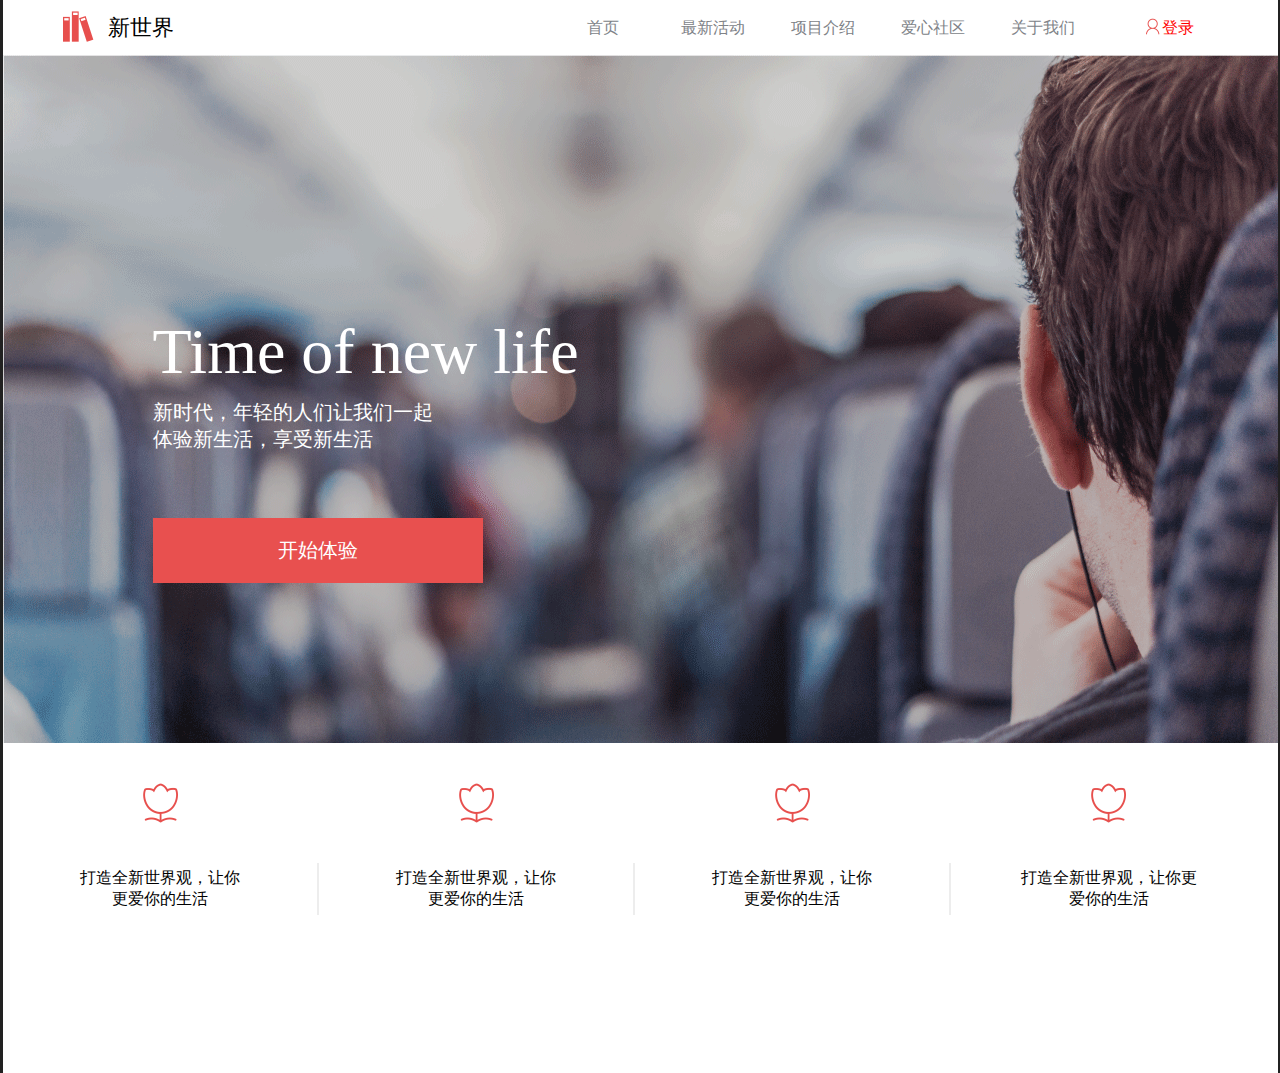
<file: 10-3/index.html>
<!DOCTYPE html>
<html lang="zh">

<head>
    <title>新世界</title>
    <meta charset='utf-8'>
    <link rel="stylesheet" type="text/css" href="reset.css">
    <link rel="stylesheet" type="text/css" href="main.css">
</head>

<body>
    <div class="main">
        <div class="nav">
            <h1>新世界</h1>
            <ul>
                <li><a href="#">首页</a></li>
                <li><a href="#">最新活动</a></li>
                <li><a href="#">项目介绍</a></li>
                <li><a href="#">爱心社区</a></li>
                <li><a href="#">关于我们</a></li>
                <li class="login"><a href="#">登录</a></li>
            </ul>
        </div>
        <div class="info">
            <div>
                <h2>Time of new life</h2>
                <p>新时代，年轻的人们让我们一起
                    <br>体验新生活，享受新生活</p>
                <p class="go">开始体验</p>
            </div>
        </div>
        <div class="slogan clearfix">
            <div class="sblock">
                <img src="img/slogan1.png" alt="">
                <p>打造全新世界观，让你更爱你的生活</p>
            </div>
            <div class="sblock">
                <img src="img/slogan1.png" alt="">
                <p>打造全新世界观，让你更爱你的生活</p>
            </div>
            <div class="sblock">
                <img src="img/slogan1.png" alt="">
                <p>打造全新世界观，让你更爱你的生活</p>
            </div>
            <div class="sblock">
                <img src="img/slogan1.png" alt="">
                <p>打造全新世界观，让你更爱你的生活</p>
            </div>
        </div>
    </div>
</body>

</html>
</file>
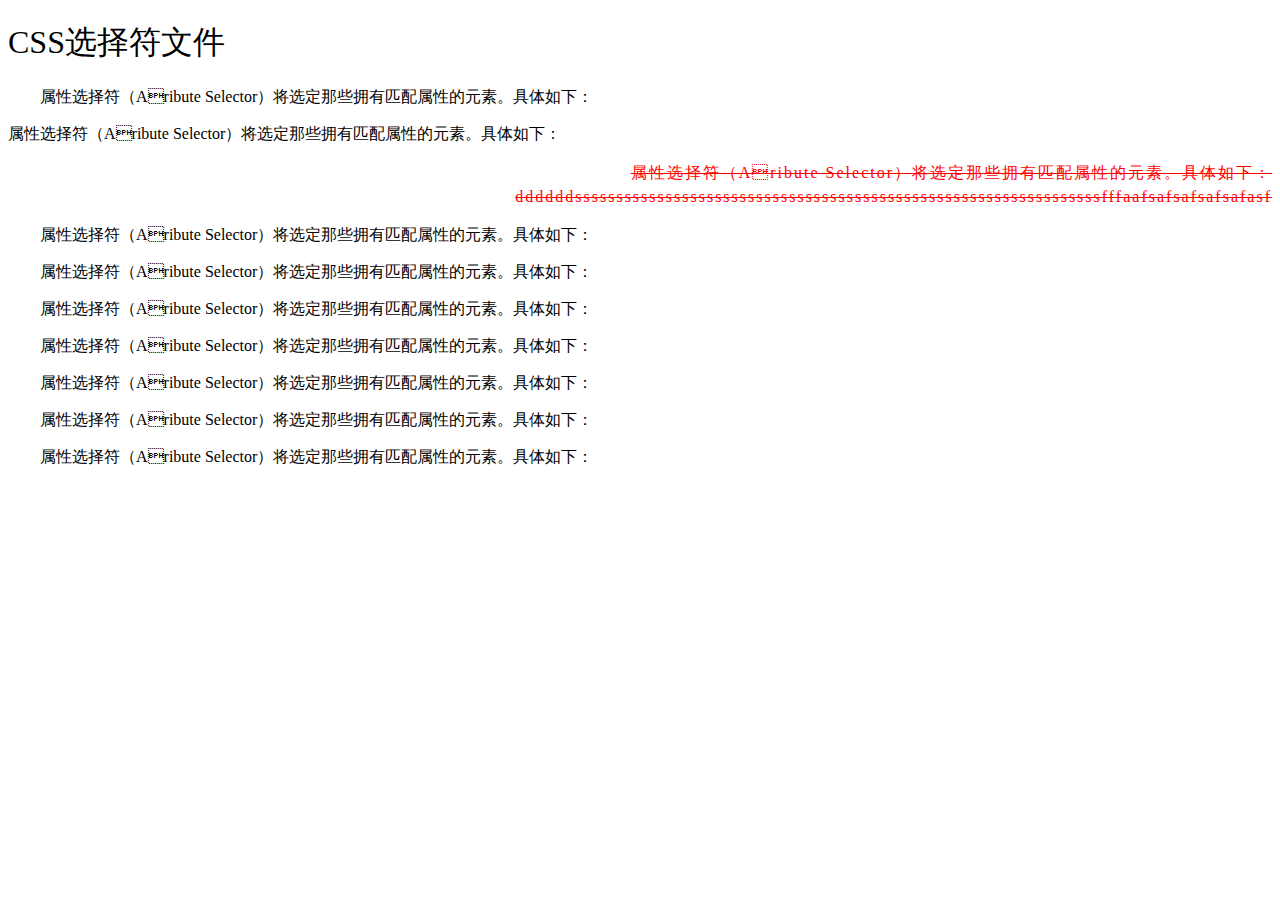
<file: 3/index.html>
<!DOCTYPE html>
<html lang="en">

<head>
    <meta charset="UTF-8">
    <title>CSS选择符练习文件</title>
    <link rel="stylesheet" href="main.css">
</head>

<body>
    <h1>CSS选择符文件</h1>
    <p>属性选择符（Aribute Selector）将选定那些拥有匹配属性的元素。具体如下：</p>
    <p class="noindent">属性选择符（Aribute Selector）将选定那些拥有匹配属性的元素。具体如下：</p>
    <p id="a">属性选择符（Aribute Selector）将选定那些拥有匹配属性的元素。具体如下：ddddddssssssssssssssssssssssssssssssssssssssssssssssssssssssssssssssssfffaafsafsafsafsafasf</p>
    <p>属性选择符（Aribute Selector）将选定那些拥有匹配属性的元素。具体如下：</p>
    <p>属性选择符（Aribute Selector）将选定那些拥有匹配属性的元素。具体如下：</p>
    <p>属性选择符（Aribute Selector）将选定那些拥有匹配属性的元素。具体如下：</p>
    <p>属性选择符（Aribute Selector）将选定那些拥有匹配属性的元素。具体如下：</p>
    <p>属性选择符（Aribute Selector）将选定那些拥有匹配属性的元素。具体如下：</p>
    <p>属性选择符（Aribute Selector）将选定那些拥有匹配属性的元素。具体如下：</p>
    <p>属性选择符（Aribute Selector）将选定那些拥有匹配属性的元素。具体如下：</p>
</body>

</html>
</file>
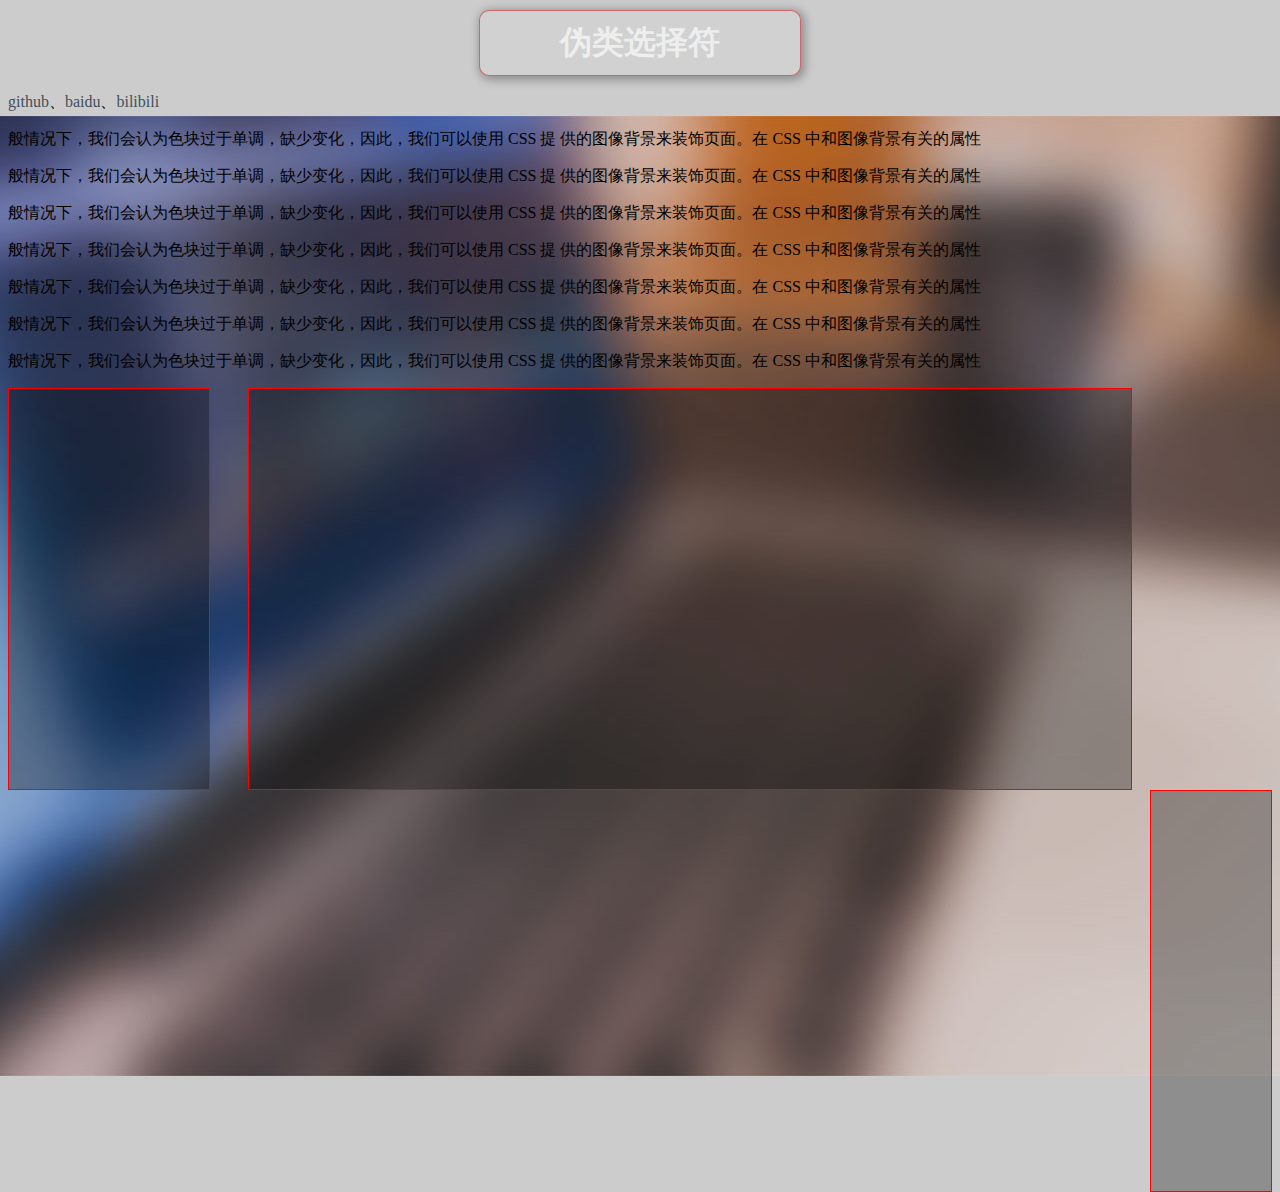
<file: 7-3/index.html>
<!DOCTYPE html>
<html lang="zh">
<head>
	<title>CSS属性练习</title>
	<meta charset='utf-8'>
	<link rel="stylesheet" type="text/css" href="main.css">
</head>
<body>
	<h1>伪类选择符</h1>
	<p><a href="http://github.com">github</a>、<a href="http://baidu.com">baidu</a>、<a href="http://bilibili.com">bilibili</a></p>
	<p>般情况下，我们会认为⾊块过于单调，缺少变化，因此，我们可以使⽤ CSS 提
供的图像背景来装饰页⾯。在 CSS 中和图像背景有关的属性</p>
<p>般情况下，我们会认为⾊块过于单调，缺少变化，因此，我们可以使⽤ CSS 提
供的图像背景来装饰页⾯。在 CSS 中和图像背景有关的属性</p>
<p>般情况下，我们会认为⾊块过于单调，缺少变化，因此，我们可以使⽤ CSS 提
供的图像背景来装饰页⾯。在 CSS 中和图像背景有关的属性</p><p>般情况下，我们会认为⾊块过于单调，缺少变化，因此，我们可以使⽤ CSS 提
供的图像背景来装饰页⾯。在 CSS 中和图像背景有关的属性</p><p>般情况下，我们会认为⾊块过于单调，缺少变化，因此，我们可以使⽤ CSS 提
供的图像背景来装饰页⾯。在 CSS 中和图像背景有关的属性</p><p>般情况下，我们会认为⾊块过于单调，缺少变化，因此，我们可以使⽤ CSS 提
供的图像背景来装饰页⾯。在 CSS 中和图像背景有关的属性</p><p>般情况下，我们会认为⾊块过于单调，缺少变化，因此，我们可以使⽤ CSS 提
供的图像背景来装饰页⾯。在 CSS 中和图像背景有关的属性</p>

<div class="left"></div>
<div class="center"></div>
<div class="right"></div>
</body>
</html>
</file>
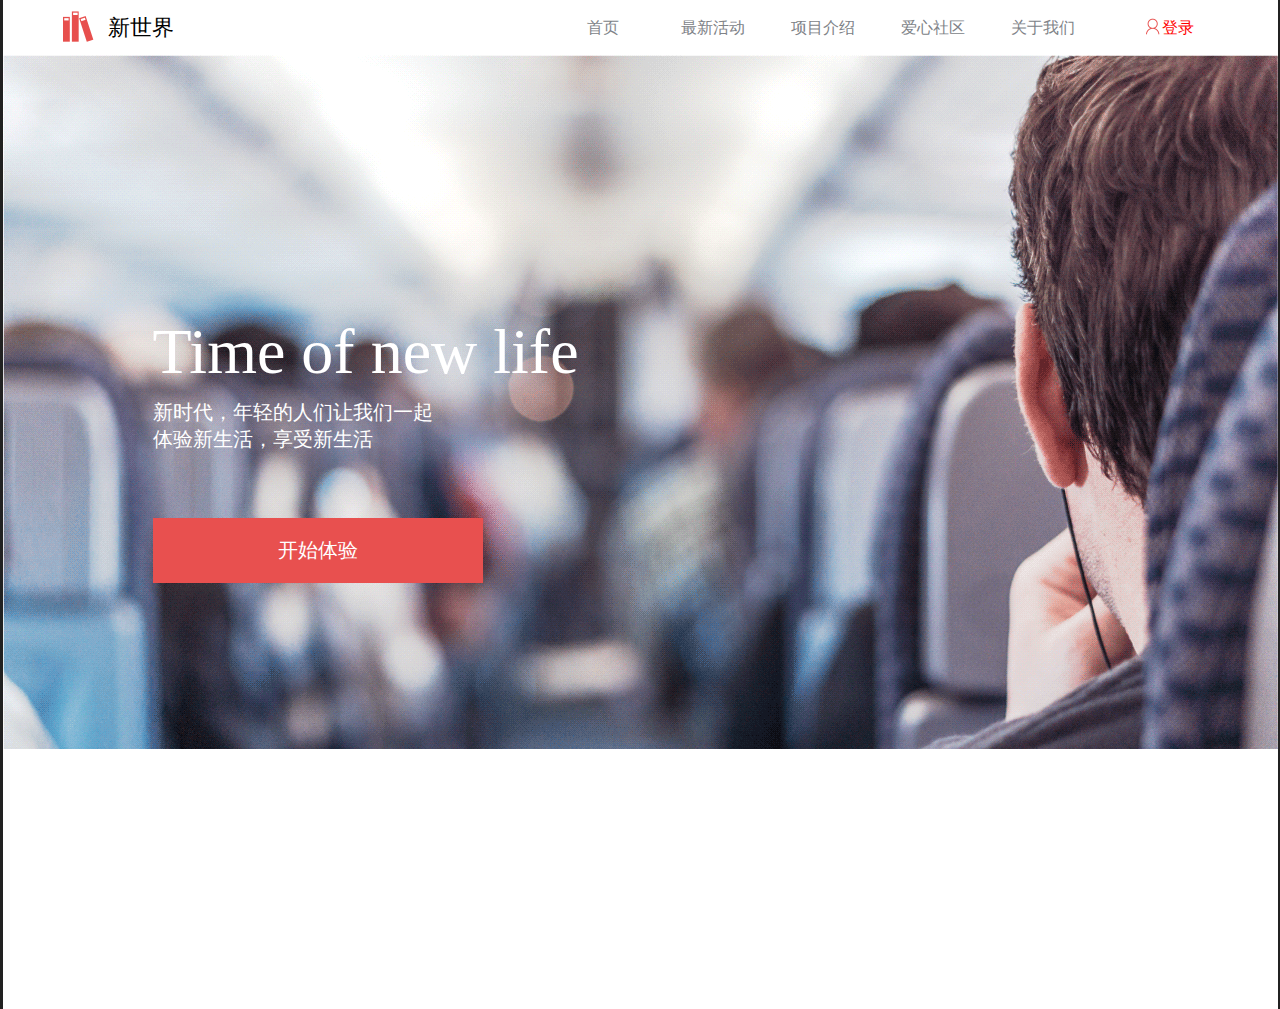
<file: 8-3/index.html>
<!DOCTYPE html>
<html lang="zh">

<head>
    <title>新世界</title>
    <meta charset='utf-8'>
    <link rel="stylesheet" type="text/css" href="reset.css">
    <link rel="stylesheet" type="text/css" href="main.css">
</head>

<body>
    <div class="main">
        <div class="nav">
            <h1>新世界</h1>
            <ul>
                <li><a href="#">首页</a></li>
                <li><a href="#">最新活动</a></li>
                <li><a href="#">项目介绍</a></li>
                <li><a href="#">爱心社区</a></li>
                <li><a href="#">关于我们</a></li>
                <li class="login"><a href="#">登录</a></li>
            </ul>
        </div>
        <div class="info">
            <h2>Time of new life</h2>
            <p>新时代，年轻的人们让我们一起
                <br>体验新生活，享受新生活</p>
            <p class="go">开始体验</p>
        </div>
        <div class="slogan"></div>
    </div>
</body>

</html>
</file>
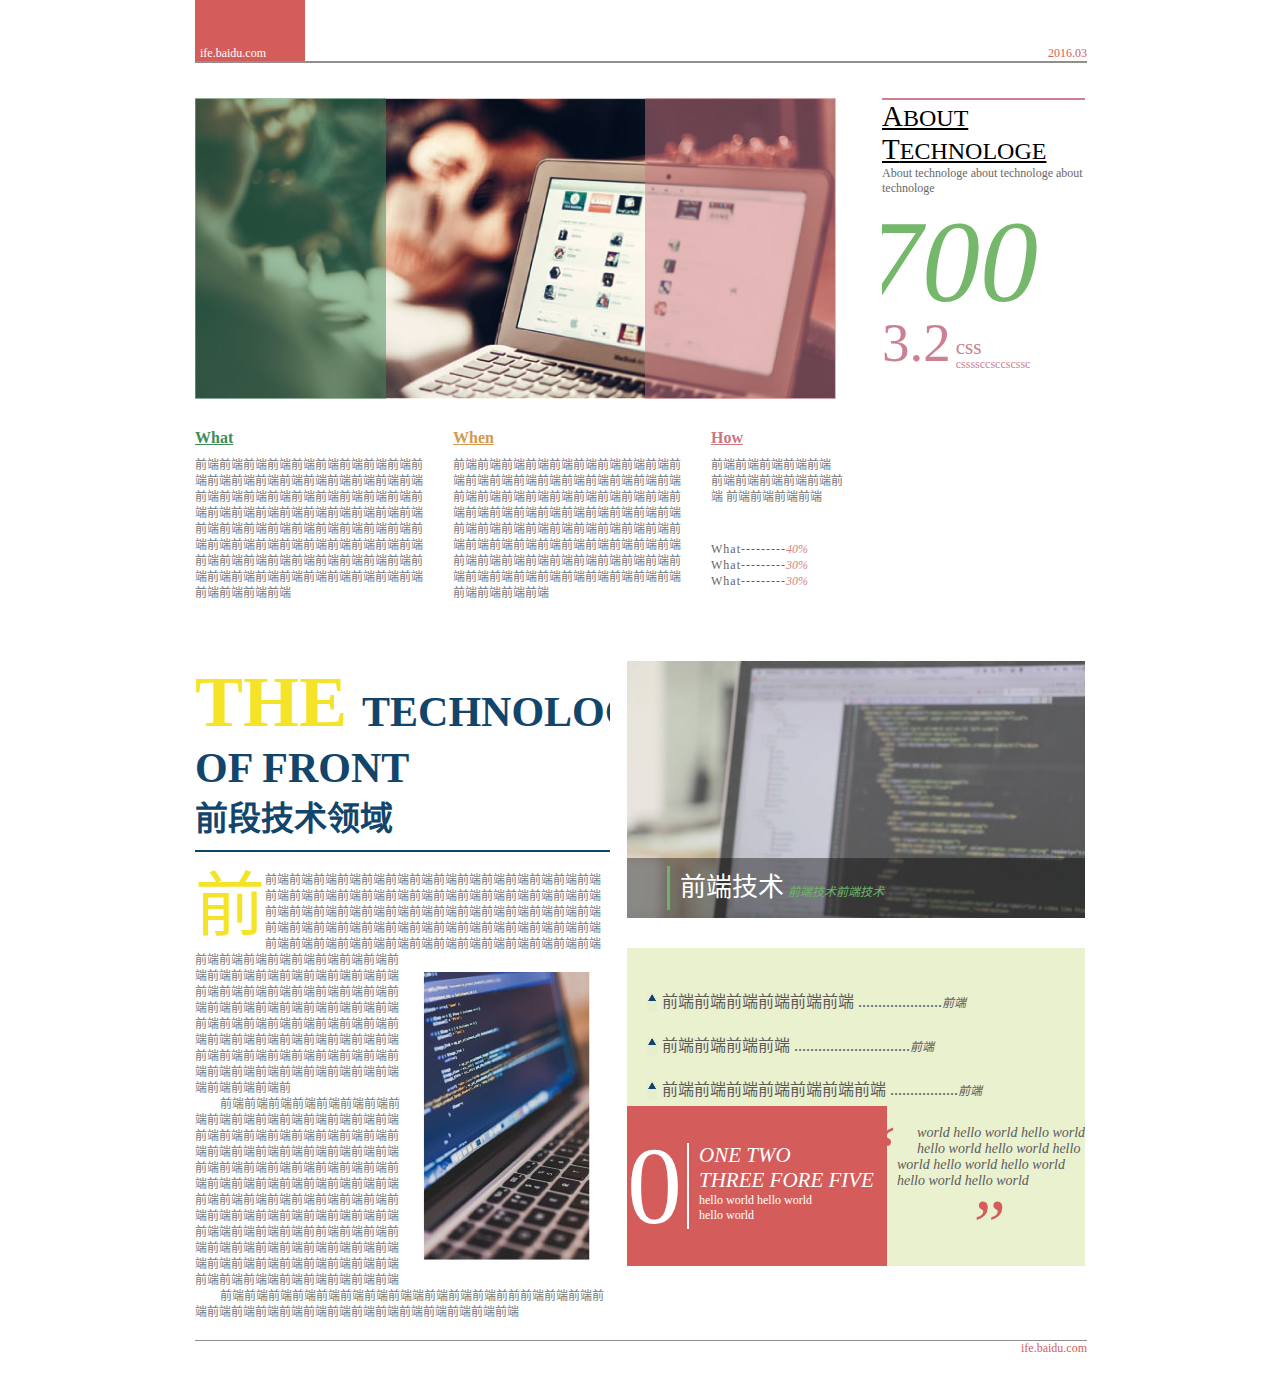
<file: 期中作业/index.html>
<!DOCTYPE html>
<html lang="zh-cn">
<head>
	<meta charset="UTF-8">
	<title>任务六</title>
	<link rel="stylesheet" href="main.css">
</head>
<body>
	<div id="container">
		<div id="header">
			<div class="logo"><span>ife.baidu.com</span></div>
			<span class="time">2016.03</span>
		</div>
		<div id="main">
			<div class="section1">
				<div class="banner">
					<div class="banner_left"></div>
					<div class="banner_right"></div>
				</div>
				<div class="section1_right">
					<p class="about">ABOUT</p>
					<p class="technologe">TECHNOLOGE</p>
					<p class="about_p">About technologe about technologe about technologe</p>
					<p class="seven">700</p>
					<p class="three">3.2</p>
					<p class="css"><span class="span1">css</span><br><span class="span2">cssssccsccscssc</span></p>
				</div>
			</div>
			<div class="section2">
				<div class="section2_left">
					<h3>What</h3>
					<p>
						前端前端前端前端前端前端前端前端前端前端前端前端前端前端前端前端前端前端前端前端前端前端前端前端前端前端前端前端前端前端前端前端前端前端前端前端前端前端前端前端前端前端前端前端前端前端前端前端前端前端前端前端前端前端前端前端前端前端前端前端前端前端前端前端前端前端前端前端前端前端前端前端前端前端前端前端前端前端前端前端
					</p>
				</div>
				<div class="section2_mid">
					<h3>When</h3>
					<p>
						前端前端前端前端前端前端前端前端前端前端前端前端前端前端前端前端前端前端前端前端前端前端前端前端前端前端前端前端前端前端前端前端前端前端前端前端前端前端前端前端前端前端前端前端前端前端前端前端前端前端前端前端前端前端前端前端前端前端前端前端前端前端前端前端前端前端前端前端前端前端前端前端前端前端前端前端前端前端前端前端
					</p>
				</div>
				<div class="section2_right">
					<h3>How</h3>
					<p>
						前端前端前端前端前端
						前端前端前端前端前端前端
						前端前端前端前端
					</p>
					<p class="what">
						<span class="what_left">What---------</span><span class="what_right">40%</span>
						<span class="what_left">What---------</span><span class="what_right">30%</span>
						<span class="what_left">What---------</span><span class="what_right">30%</span>
					</p>
				</div>
			</div>
			<div class="section3">
				<div class="section3_left">
					<div class="section3_left_title">
						<h2><span>THE</span>TECHNOLOGE<br> OF FRONT</h2>
						<h3>前段技术领域</h3>
					</div>
					<div class="section3_left_article">
						<p class="qian">前前端前端前端前端前端前端前端前端前端前端前端前端前端前端前端前端前端前端前端前端前端前端前端前端前端前端前端前端前端前端前端前端前端前端前端前端前端前端前端前端前端前端前端前端前端前端前端前端前端前端前端前端前端前端前端前端前端前端前端前端前端前端前端前端前端前端前端前端前端前端</p>
						<img src="img/pic2.jpg" alt="">
						<p>
							前端前端前端前端前端前端前端前端前端前端前端前端前端前端前端前端前端前端前端前端前端前端前端前端前端前端前端前端前端前端前端前端前端前端前端前端前端前端前端前端前端前端前端前端前端前端前端前端前端前端前端前端前端前端前端前端前端前端前端前端前端前端前端前端前端前端前端前端端前端前端前端前
						</p>
						<p class="p2">
							前端前端前端前端前端前端前端前端前端前端前端前端前端前端前端前端前端前端前端前端前端前端前端前端前端前端前端前端前端前端前端前端前端前端前端前端前端前端前端前端前端前端前端前端前端前端前端前端前端前端前端前端前端前端前端前端前端前端前端前端前端前端前端前端前端前端前端前端端前端前端前端前前端前端前端前端前端前端前端前端前端前端前端前端端前端前端前端前端前端前端前端前端前端前端前端端前端前端前端前端前端
						</p>
						<p class="p2">
							前端前端前端前端前端前端前端前端端前端前端前端前前前端前端前端前端前端前端前端前端前端前端前端前端前端前端前端前端前端
						</p>
					</div>
				</div>
				<div class="section3_right">
					<div class="section3_r_top">
						<div class="section3_r_t_down">
							<span class="sp1">前端技术</span>
							<span class="sp2">前端技术前端技术</span>
						</div>
					</div>
					<div class="section3_r_down">
						<ul>
							<li>前端前端前端前端前端前端 .....................<span>前端</span></li>
							<li>前端前端前端前端 .............................<span>前端</span></li>
							<li>前端前端前端前端前端前端前端 .................<span>前端</span></li>
						</ul>
						<div class="zero">
							<dl>
								<dt>0</dt>
								<dd class="hr"></dd>
								<dd class="num num1">ONE TWO</dd>
								<dd class="num">THREE FORE FIVE</dd>
								<dd class="zero_hello">hello world hello world<br>hello world</dd>
							</dl>
						</div>
						<div class="hello">
							<p>
								<span class="left">“</span>world hello world hello world hello world hello world hello world hello world hello world hello world hello world <span class="right">”</span>
							</p>
						</div>
					</div>
				</div>
			</div>
		</div>
		<div id="footer">
			<span>ife.baidu.com</span>
		</div>
	</div>
</body>
</html>
</file>
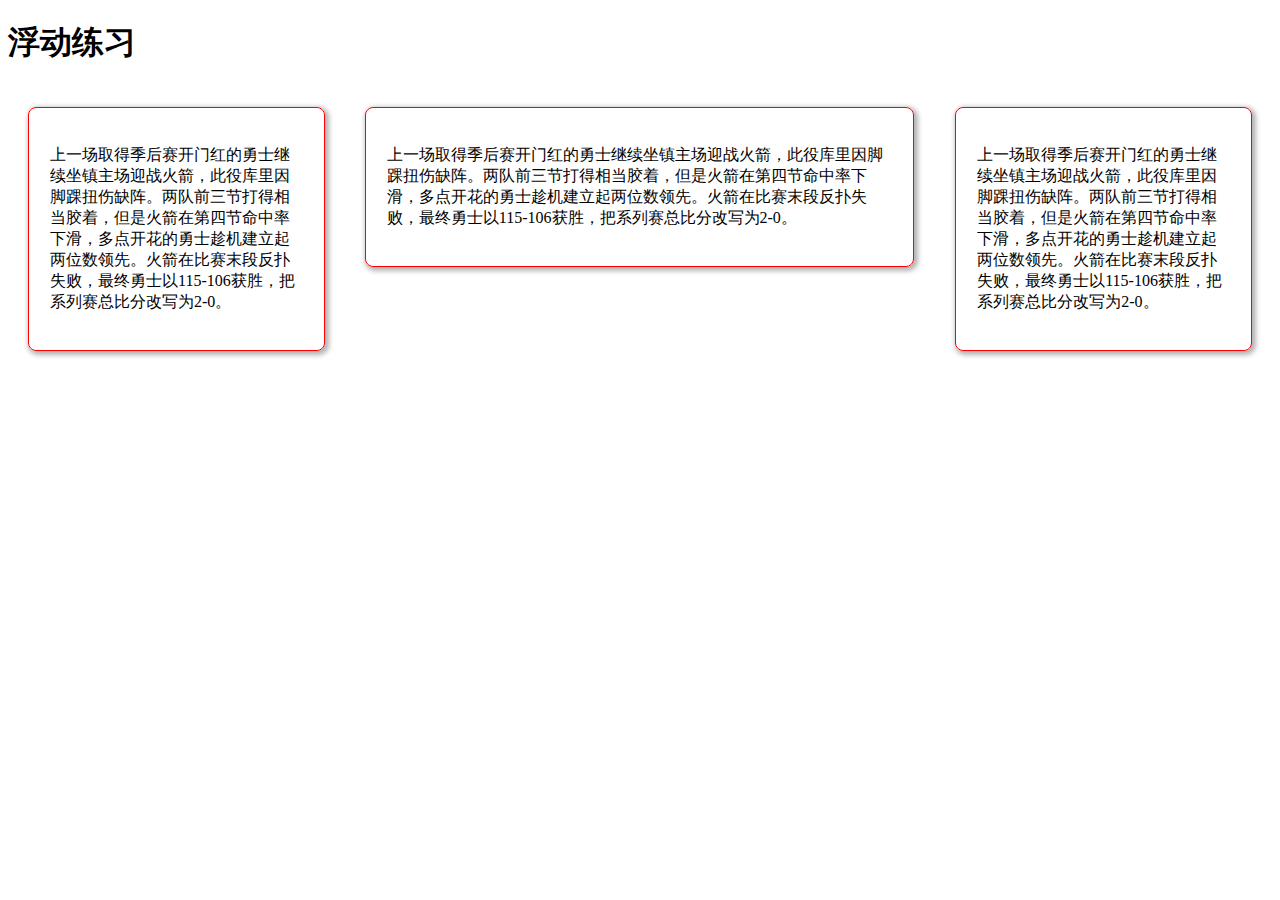
<file: 浮动/浮动练习.html>
<!DOCTYPE html>
<html lang="en">
<head>
	<meta charset="UTF-8">
	<title>Document</title>
	<link rel="stylesheet" href="浮动.css">
</head>
<body>
	<h1>浮动练习</h1>
<div class="left">
<p>上一场取得季后赛开门红的勇士继续坐镇主场迎战火箭，此役库里因脚踝扭伤缺阵。两队前三节打得相当胶着，但是火箭在第四节命中率下滑，多点开花的勇士趁机建立起两位数领先。火箭在比赛末段反扑失败，最终勇士以115-106获胜，把系列赛总比分改写为2-0。</p></div>
<div class="middle">
<p>上一场取得季后赛开门红的勇士继续坐镇主场迎战火箭，此役库里因脚踝扭伤缺阵。两队前三节打得相当胶着，但是火箭在第四节命中率下滑，多点开花的勇士趁机建立起两位数领先。火箭在比赛末段反扑失败，最终勇士以115-106获胜，把系列赛总比分改写为2-0。</p></div>
<div class="right">
<p>上一场取得季后赛开门红的勇士继续坐镇主场迎战火箭，此役库里因脚踝扭伤缺阵。两队前三节打得相当胶着，但是火箭在第四节命中率下滑，多点开花的勇士趁机建立起两位数领先。火箭在比赛末段反扑失败，最终勇士以115-106获胜，把系列赛总比分改写为2-0。</p></div>
</body>
</html>
</file>
<file: 10-3/main.css>
body {
    background: #212121;
}


/*导航条样式*/

.main {
    width: 1275px;
    background-color: #fff;
    margin: 0 auto;
}

.nav {
    height: 55px;
    line-height: 55px;
    padding: 0 50px;
}

div.nav h1 {
    float: left;
    font-size: 22px;
    font-family: 黑体;
    background-image: url(img/logo.png);
    background-repeat: no-repeat;
    background-position: 0 3px;
    padding-left: 55px;
}

div.nav ul {
    float: right;
    font-family: 微软雅黑;
}

div.nav ul li {
    float: left;
    font-size: 16px;
    margin-left: 10px;
}

div.nav ul li a {
    display: block;
    text-align: center;
    width: 100px;
    color: #808388;
    text-decoration: none;
}

div.nav ul a:hover {
    color: red;
    border-bottom: 4px red solid;
}

li.login {
    background-image: url(img/user.png);
    background-repeat: no-repeat;
    background-position: 30px 5px;
    padding-left: 25px;
}

div.nav ul .login a {
    color: red;
}


/*导航条样式结束*/

div.info {
    height: 688px;
    width: 1275px;
    overflow: hidden;
    background-image: url(img/info.png);
    background-repeat: no-repeat;
    color: #fff;
}

.info div {
    margin-left: 150px;
    margin-top: 260px;
}

div.info h2 {
    font-size: 64px;
    margin-bottom: 10px;
}

div.info p {
    font-size: 20px;
}

p.go {
    height: 65px;
    width: 330px;
    line-height: 65px;
    background-color: #E8504F;
    text-align: center;
    margin-top: 65px;
}


/*公司理念介绍区域样式*/

.slogan {
    height: 250px;
    padding: 40px 0;
}

.slogan .sblock {
    width: 316px;
    text-align: center;
    float: left;
}

.sblock p {
    margin-top: 36px;
    padding: 5px 70px;
    border-right: 2px #ededed solid;
}

div.sblock:last-child p {
    border-right: none;
}
</file>
<file: 3/main.css>
h1 {
    font-family: "微软雅黑";
    font-weight: 500;
}

p {
    text-indent: 2em;
}

.noindent {
    text-indent: 0;
}

#a {
    text-decoration: line-through;
    color: red;
    text-align: right;
    letter-spacing: 2px;
    line-height: 1.5;
}
</file>
<file: 7-3/main.css>
a {
    outline: 0;
}

a:link {
    color: #424F5A;
    text-decoration: none;
}

a:visited {
    text-decoration: underline;
    color: red;
}

a:hover {
    background-color: red;
    color: green;
    text-decoration: none;
}

a:active {
    font-size: 24px;
}

body {
    background-color: #ccc;
    background-image: url(bg.jpg);
    background-repeat: no-repeat;
    background-position: 50% 50%;
}

h1 {
    background-color: rgba(255, 255, 255, .1);
    color: #eee;
    /*font-size: 250%*/
    text-align: center;
    /*text-shadow: 2px 2px 10px 2px rgba(0,0,0,0.3)*/
    padding: 10px;
    border: 1px rgba(200, 0, 0, 0.5) solid;
    border-radius: 10px;
    box-shadow: 2px 2px 10px 2px rgba(0, 0, 0, 0.3);
    /*margin:100px 200px 300px 400px;*/
    margin: 10px auto;
    width: 300px;
}

div {
    height: 400px;
    border: 1px red solid;
    background-color: rgba(0, 0, 0, 0.3);
    /*padding: 20px;*/
}

div.left {
    width: 200px;
    float: left;
    margin-right: 20px
}

div.right {
    width: 120px;
    float: right;
}

div.center {
    margin: 0 140px 0 240px;
}
</file>
<file: 8-3/main.css>
body {
    background: #212121;
}


/*导航条样式*/

.main {
    width: 1275px;
    background-color: #fff;
    margin: 0 auto;
}

.nav {
    height: 55px;
    line-height: 55px;
    padding: 0 50px;
}

div.nav h1 {
    float: left;
    font-size: 22px;
    font-family: 黑体;
    background-image: url(img/logo.png);
    background-repeat: no-repeat;
    background-position: 0 3px;
    padding-left: 55px;
}

div.nav ul {
    float: right;
    font-family: 微软雅黑;
}

div.nav ul li {
    float: left;
    font-size: 16px;
    margin-left: 10px;
}

div.nav ul li a {
    display: block;
    text-align: center;
    width: 100px;
    color: #808388;
    text-decoration: none;
}

div.nav ul a:hover {
    color: red;
    border-bottom: 4px red solid;
}

li.login {
    background-image: url(img/user.png);
    background-repeat: no-repeat;
    background-position: 30px 5px;
    padding-left: 25px;
}

div.nav ul .login a {
    color: red;
}


/*导航条样式结束*/

div.info {
    height: 694px;
    width: 1275px;
    background-image: url(img/info.png);
    background-repeat: no-repeat;
    padding-left: 150px;
    padding-top: 260px;
    color: #fff;
}

div.info h2 {
    font-size: 64px;
    margin-bottom: 10px;
}

div.info p {
    font-size: 20px;
}

p.go {
    height: 65px;
    width: 330px;
    line-height: 65px;
    background-color: #E8504F;
    text-align: center;
    margin-top: 65px;
}
</file>
<file: 期中作业/main.css>
*{
			margin:0;
			padding:0;
		}
		dl,ul{
			list-style: none;
		}
		#container{
			width: 890px;
			height: 1386px;
			margin:0 auto;
			padding: 0 45px;
		}
		#header{
			width: 892px;
			height: 61px;
			border-bottom: 2px solid #938e8c;
			margin:0 auto;
			font-size: 12px;
			position: relative;
		}
		#header .logo{
			float: left;
			width: 110px;
			height: 61px;
			background: #d45d5c;
			color: #fff;
			font-family: "黑体";
			position: relative;
		}
		#header .logo span{
			position: absolute;
			bottom: 0px;
			left: 5px;
		}
		#header .time{
			float: right;
			color:#d45d5c;
			position: absolute;
			right:0px;
			bottom:0px;
		}
		/*main区域*/
		#main{

		}
		/*section1 左侧顶部区域样式*/
		#main .section1{
			height: 301px;
			margin-top: 35px;
		}
		#main .section1 .banner{
			float: left;
			width: 641px;
			height: 301px;
			background: url(img/上.jpg) no-repeat;
		}
		#main .section1 .banner_left{
			float: left;
			width: 191px;
			height: 301px;
			background: #428c59;
			opacity:0.5;
		}
		#main .section1 .banner_right{
			float: right;
			width: 191px;
			height: 301px;
			background: #cc7680;
			opacity:0.5;
		}
		/*section1 右侧样式*/
		#main .section1_right{
			float: right;
			width: 203px;
			height: 301px;
			font-family: "Microsoft YaHei";
			border-top: 2px solid #cc8091;
			overflow: hidden;
		}
		#main .section1_right .about{
			font-size: 24px;
			color: #000;
			text-decoration: underline;
		}	
		#main .section1_right .about:first-letter{
			font-size: 29px;
		}
		#main .section1_right .technologe{
			font-size: 24px;
			color: #000;
			text-decoration: underline;
		}
		#main .section1_right .technologe:first-letter{
			font-size: 29px;
		}
		#main .section1_right .about_p{
			font-size: 12px;
			color: #676767;
			font-family: "楷体";
		}
		#main .section1_right .seven{
			font-size: 116px;
			color:#75b86b;
			font-family: "Microsoft YaHei";
			font-style: italic;
			margin-left: -18px;
		}
		#main .section1_right .three{
			float: left;
			font-size: 55px;
			color: #cc8091;
			font-family: "Microsoft YaHei";
			margin-top: -18px;
		}
		#main .section1_right .css{
			float: left;
			color: #cc8091;
			font-family: "Microsoft YaHei";
			font-size: 0px;
			margin-top: 8px;
			margin-left: 5px;
		}
		#main .section1_right .css .span1{
			font-size: 21px;
			line-height: 21px;
		}
		#main .section1_right .css .span2{
			display: inline-block;
			line-height: 12px;
			font-size: 12px;
		}
		/*section2*/
		.section2{
			margin-top:30px;
			overflow: hidden;
		}
		.section2 h3{
			font-size: 16px;
			font-family: "Microsoft YaHei";
			text-decoration: underline;
			font-weight: bolder;
		}
		.section2 p{
			margin-top:10px;
			font-size: 12px;
			line-height: 16px;
			color: #767777;
			font-family: "宋体";
		}
		.section2_left,.section2_mid,.section2_right{
			width: 230px;
			float: left;
			margin-right: 28px;
		}
		.section2_left h3{
			color: #418c59;
		}
		.section2_mid h3{
			color:#d2994f;
		}
		.section2_right{
			width: 132px;
		}
		.section2_right h3{
			color:#cc7680;
		}
		.section2_right .what{
			margin-top: 36px;
		}
		.section2_right .what_left{
			letter-spacing: 1px;
			display: inline-block;
			color:#231815;
			font-family: "Microsoft YaHei";
			line-height: 16px;
			opacity: 0.7;
		}
		.section2_right .what_right{
			color: #cd4a48;
			font-family: "Microsoft YaHei";
			line-height: 16px;
			opacity: 0.7;
			font-style: italic;
		}
		/*section2完毕*/
		/*section3开始*/
		.section3{
			margin-top: 60px;
			overflow: hidden;
		}
		.section3_left{
			width: 415px;
			float: left;
			overflow: hidden;
		}
		.section3_left_title{
			font-family: "黑体";
			font-weight: bolder;
			border-bottom: 2px solid #10456b;
			padding-bottom: 10px;
		}
		.section3_left_title h2{
			font-size: 42px;
			color: #11456b;
		}
		.section3_left_title h2 span{
			font-size: 72px;
			color: #f5e327;
			margin-right: 15px;
		}
		.section3_left_title h3{
			font-size: 33px;
			color: #11456b;
		}
		.section3_left_article{
			margin-top: 20px;
		}
		.section3_left_article p{
			font-size: 12px;
			color: #767777;
			font-family: "宋体";
			line-height: 16px;
		}
		.section3_left_article .qian:first-letter{
			font-size: 70px;
			color: #f5e327;
			font-family: "Microsoft YaHei";
			float: left;
			line-height: 70px;
		}
		.section3_left_article .p2{
			text-indent:25px;
		}
		.section3_left_article img{
			float: right;
			width: 167px;
			height: 288px;
			margin: 20px;
		}
		.section3_right{
			float: right;
			width: 458px;
			overflow: hidden;
		}
		.section3_r_top{
			width: 458px;
			height: 257px;
			background: url(img/右下.jpg) no-repeat;
			position: relative;
		}
		.section3_r_t_down{
			width:458px;
			height: 60px;
			font-family: "Microsoft YaHei";
			background: rgba(0,0,0,0.4);
			position: absolute;
			left:0;
			bottom:0;
		}
		.section3_r_t_down .sp1{
			display: inline-block;
			height: 44px;
			line-height: 44px;
			font-size: 26px;
			border-left: 3px solid #72b16a;
			color: #fff;
			margin-top: 8px;
			margin-left:40px;
			padding-left: 10px;
		}
		.section3_r_t_down .sp2{
			font-size: 12px;
			color: #72b16a;
			font-style:italic;
			word-spacing: 140%;
		}
		.section3_r_down{
			margin-top:30px;
			width: 459px;
			height: 318px;
			color:#5a5b5b;
			background: #eaf1cf;
			font-family: "宋体";
			position: relative;
		}	
		.section3_r_down ul{
			float: left;
			margin-top: 20px;
		}
		.section3_r_down li{
			float: left;
			font-size: 16px;
			text-align: left;
			margin-top: 20px;
			margin-left: 20px;
			padding-left: 15px;
			background: url(img/细节.jpg) 0 5px no-repeat;
		}
		.section3_r_down li span{
			font-size: 12px;
			font-style:italic;
		}
		.section3_r_down .zero{
			width: 260px;
			height: 160px;
			color: #fff;
			background: #d45d5c;
			float: left;
			position: absolute;
			bottom: 0;
		}
		.zero dt{
			height: 160px;
			line-height: 160px;
			font-size: 110px;
			font-family: "Microsoft YaHei";
			float: left;
		}
		.zero .hr{
			float: left;
			height: 86px;
			margin-top: 37px;
			margin-right: 10px;
			margin-left: 5px;
			border-right: 2px solid #fff;
		}
		.zero .num{
			font-size: 21px;
			font-family: "黑体";
			font-style:italic;
			float: left;
		}
		.zero .num1{
			margin-top: 37px;
		}
		.zero .zero_hello{
			float: left;
			font-size: 12px;
			font-family: "黑体";
		}
		.section3_r_down .hello{
			width: 199px;
			height: 160px;
			float: right;
			font-size: 14px;
			color: #5a5b5b;
			font-family: "黑体";
			font-style:italic;
			margin-top: 25px;
			margin-right: -10px;
		}
		.section3_r_down .hello .left{
			float: left;
			margin:-15px 20px -50px -40px;
			font-size: 72px;
			color: #d45d5c;
		}
		.section3_r_down .hello .right{
			float:right;
			margin:-5px 90px 0px 0;
			font-size: 72px;
			color: #d45d5c;
		}
		#footer{
			margin-top: 20px;
			width: 892px;
			border-top: 1px solid #938e8c;
		}
		#footer span{
			font-size: 12px;
			color: #d45d5c;
			font-family: "黑体";
			float: right;
		}
</file>
<file: 浮动/浮动.css>
div{
	border: 1px red solid;
	border-radius: 8px;
	margin: 20px;
	padding: 21px;
	box-shadow: 2px 2px 5px 2px rgba(0,0,0,0.3)

}
div.left{
	width: 20%;
	float: left;
}
div.middle{
	width: 40%;
	float: left;

}
div.right{
	width: 20%;
	float: right;
}
</file>
